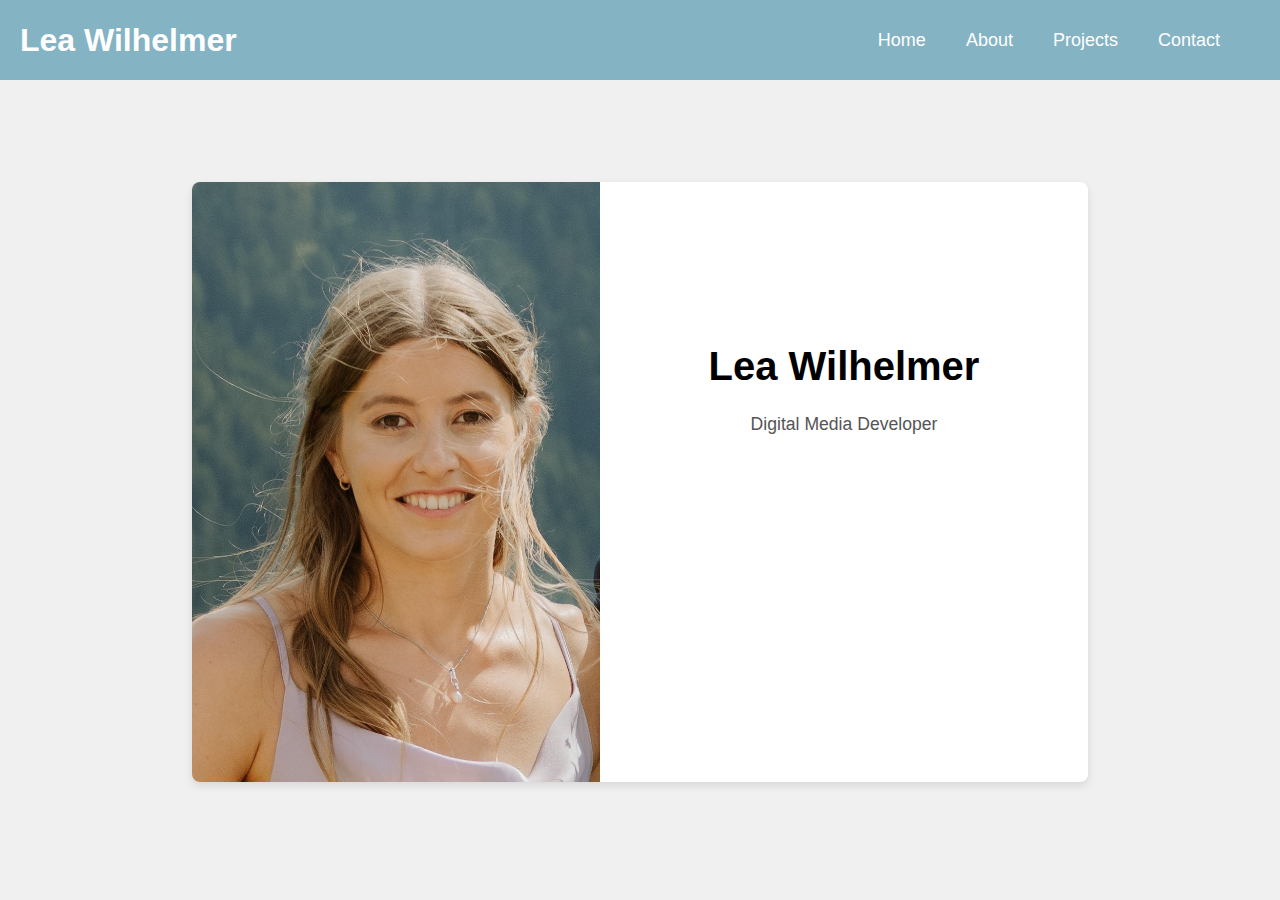
<file: index.html>
<!DOCTYPE html>
<html lang="en">
<head>
    <meta charset="UTF-8">
    <meta name="viewport" content="width=device-width, initial-scale=1.0">
    <title>Portfolio</title>
    <link rel="stylesheet" href="mystyle.css">
</head>
<body>
    <nav>
        <div class="logo">
            <h1>Lea Wilhelmer</h1>
        </div>
        <input type="checkbox" id="menu-toggle">
        <label for="menu-toggle" class="burger">
            <div class="line1"></div>
            <div class="line2"></div>
            <div class="line3"></div>
        </label>
        <ul class="nav-links">
            <li><a href="index.html">Home</a></li>
            <li><a href="about.html">About</a></li>
            <li><a href="projects.html">Projects</a></li>
            <li><a href="contact.html">Contact</a></li>
        </ul>
    </nav>

    <div class="container">
        <div class="photo-section">
            <img src="portrait.JPG" alt="Profile Photo">
        </div>
        <div class="text-section">
            <h2>Lea Wilhelmer</h2>
            <p>
                Digital Media Developer
            </p>
        </div>
    </div>

</body>
</html>
</file>
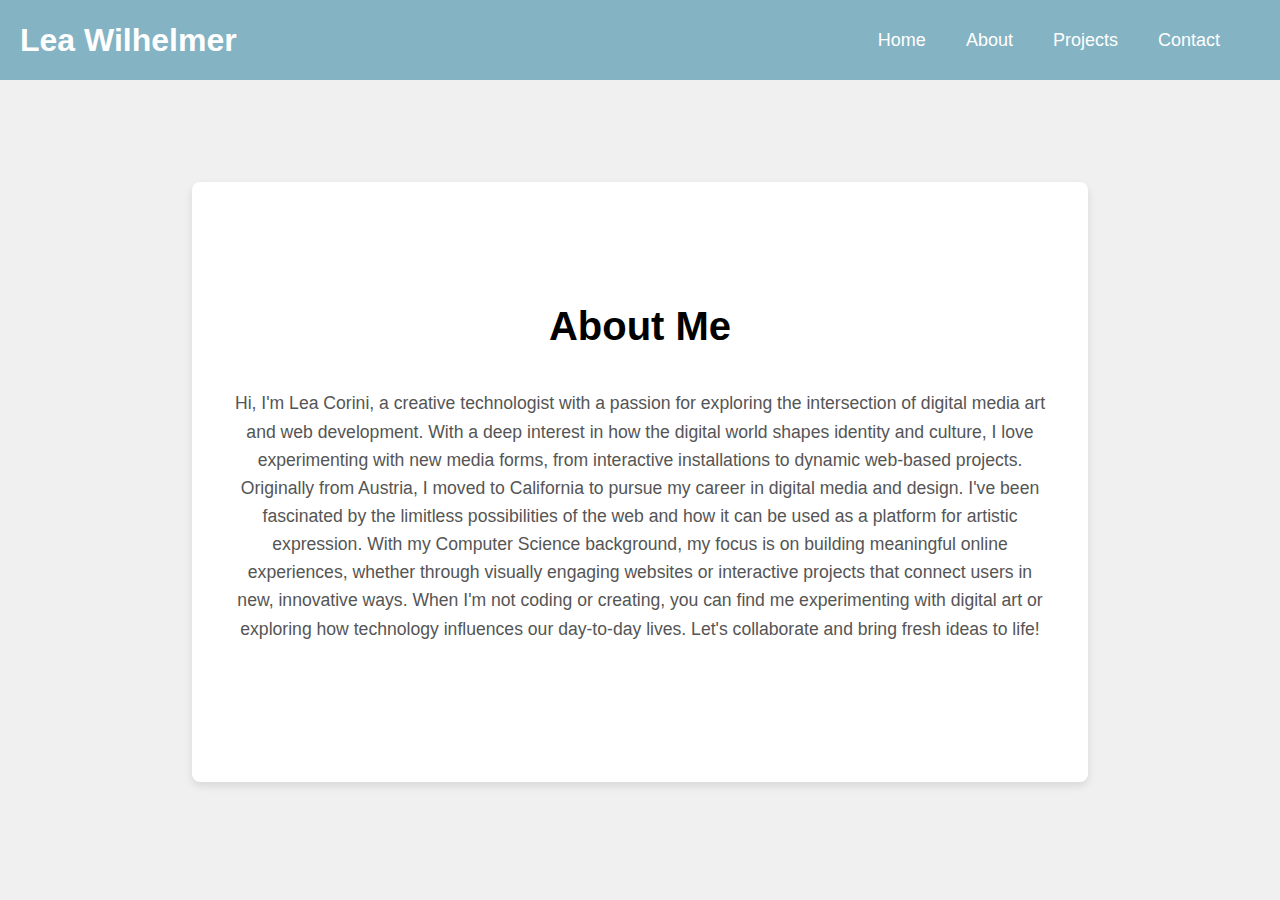
<file: about.html>
<!DOCTYPE html>
<html lang="en">
<head>
    <meta charset="UTF-8">
    <meta name="viewport" content="width=device-width, initial-scale=1.0">
    <title>Portfolio</title>
    <link rel="stylesheet" href="mystyle.css">
</head>
<body>
    <nav>
        <div class="logo">
            <h1>Lea Wilhelmer</h1>
        </div>
        <input type="checkbox" id="menu-toggle">
        <label for="menu-toggle" class="burger">
            <div class="line1"></div>
            <div class="line2"></div>
            <div class="line3"></div>
        </label>
        <ul class="nav-links">
            <li><a href="index.html">Home</a></li>
            <li><a href="about.html">About</a></li>
            <li><a href="projects.html">Projects</a></li>
            <li><a href="contact.html">Contact</a></li>
        </ul>
    </nav>

    <div class="container">
        <div class="text-section">
            <h3>About Me</h3>
            <p>
                Hi, I'm Lea Corini, a creative technologist with a passion for exploring the intersection of digital media art and web development. With a deep interest in how the digital world shapes identity and culture, I love experimenting with new media forms, from interactive installations to dynamic web-based projects.

Originally from Austria, I moved to California to pursue my career in digital media and design. I've been fascinated by the limitless possibilities of the web and how it can be used as a platform for artistic expression. With my Computer Science background, my focus is on building meaningful online experiences, whether through visually engaging websites or interactive projects that connect users in new, innovative ways.

When I'm not coding or creating, you can find me experimenting with digital art or exploring how technology influences our day-to-day lives. Let's collaborate and bring fresh ideas to life!
            </p>
        </div>
    </div>

</body>
</html>
</file>
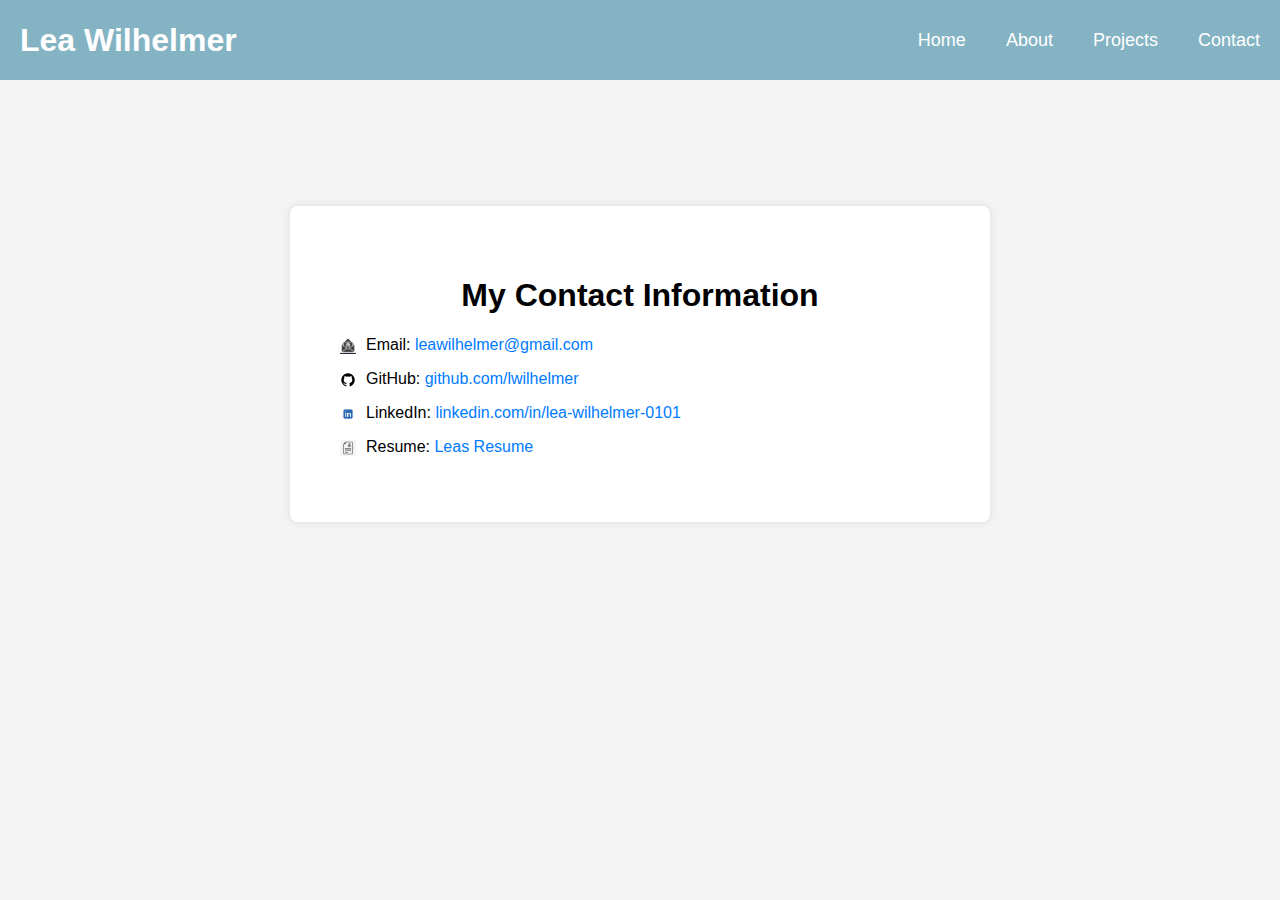
<file: contact.html>
<!DOCTYPE html>
<html lang="en">
<head>
    <meta charset="UTF-8">
    <meta name="viewport" content="width=device-width, initial-scale=1.0">
    <title>Portfolio</title>
    <link rel="stylesheet" href="contact.css">
</head>
<body>

    <nav>
        <div class="logo">
            <h1>Lea Wilhelmer</h1>
        </div>
        <input type="checkbox" id="menu-toggle">
        <label for="menu-toggle" class="burger">
            <div class="line1"></div>
            <div class="line2"></div>
            <div class="line3"></div>
        </label>
        <ul class="nav-links">
            <li><a href="index.html">Home</a></li>
            <li><a href="about.html">About</a></li>
            <li><a href="projects.html">Projects</a></li>
            <li><a href="contact.html">Contact</a></li>
        </ul>
    </nav>

    <!DOCTYPE html>
<html lang="en">
<body>
    <div class="container">
        <h1>My Contact Information</h1>
        <div class="contact-info">
            <p><img src="Email.jpg" alt="Email Icon" class="icon">Email: <a href="mailto:leawilhelmer@gmail.com"> leawilhelmer@gmail.com</a></p>
            <p><img src="github.jpeg" alt="github Icon" class="icon">GitHub: <a href="https://github.com/lwilhelmer" target="_blank">github.com/lwilhelmer</a></p>
            <p><img src="linkedin.jpg" alt="LinkedIn Icon" class="icon">LinkedIn: <a href="https://www.linkedin.com/in/lea-wilhelmer-0101" target="_blank">linkedin.com/in/lea-wilhelmer-0101</a></p>
            <p><img src="ResumeImage.jpg" alt="Resume Icon" class="icon">Resume: <a href="ResumeLea.pdf" target="_blank">Leas Resume</a></p>
        </div>
    </div>
</body>
</html>

</div>
</head>
</body>
</html>
</file>
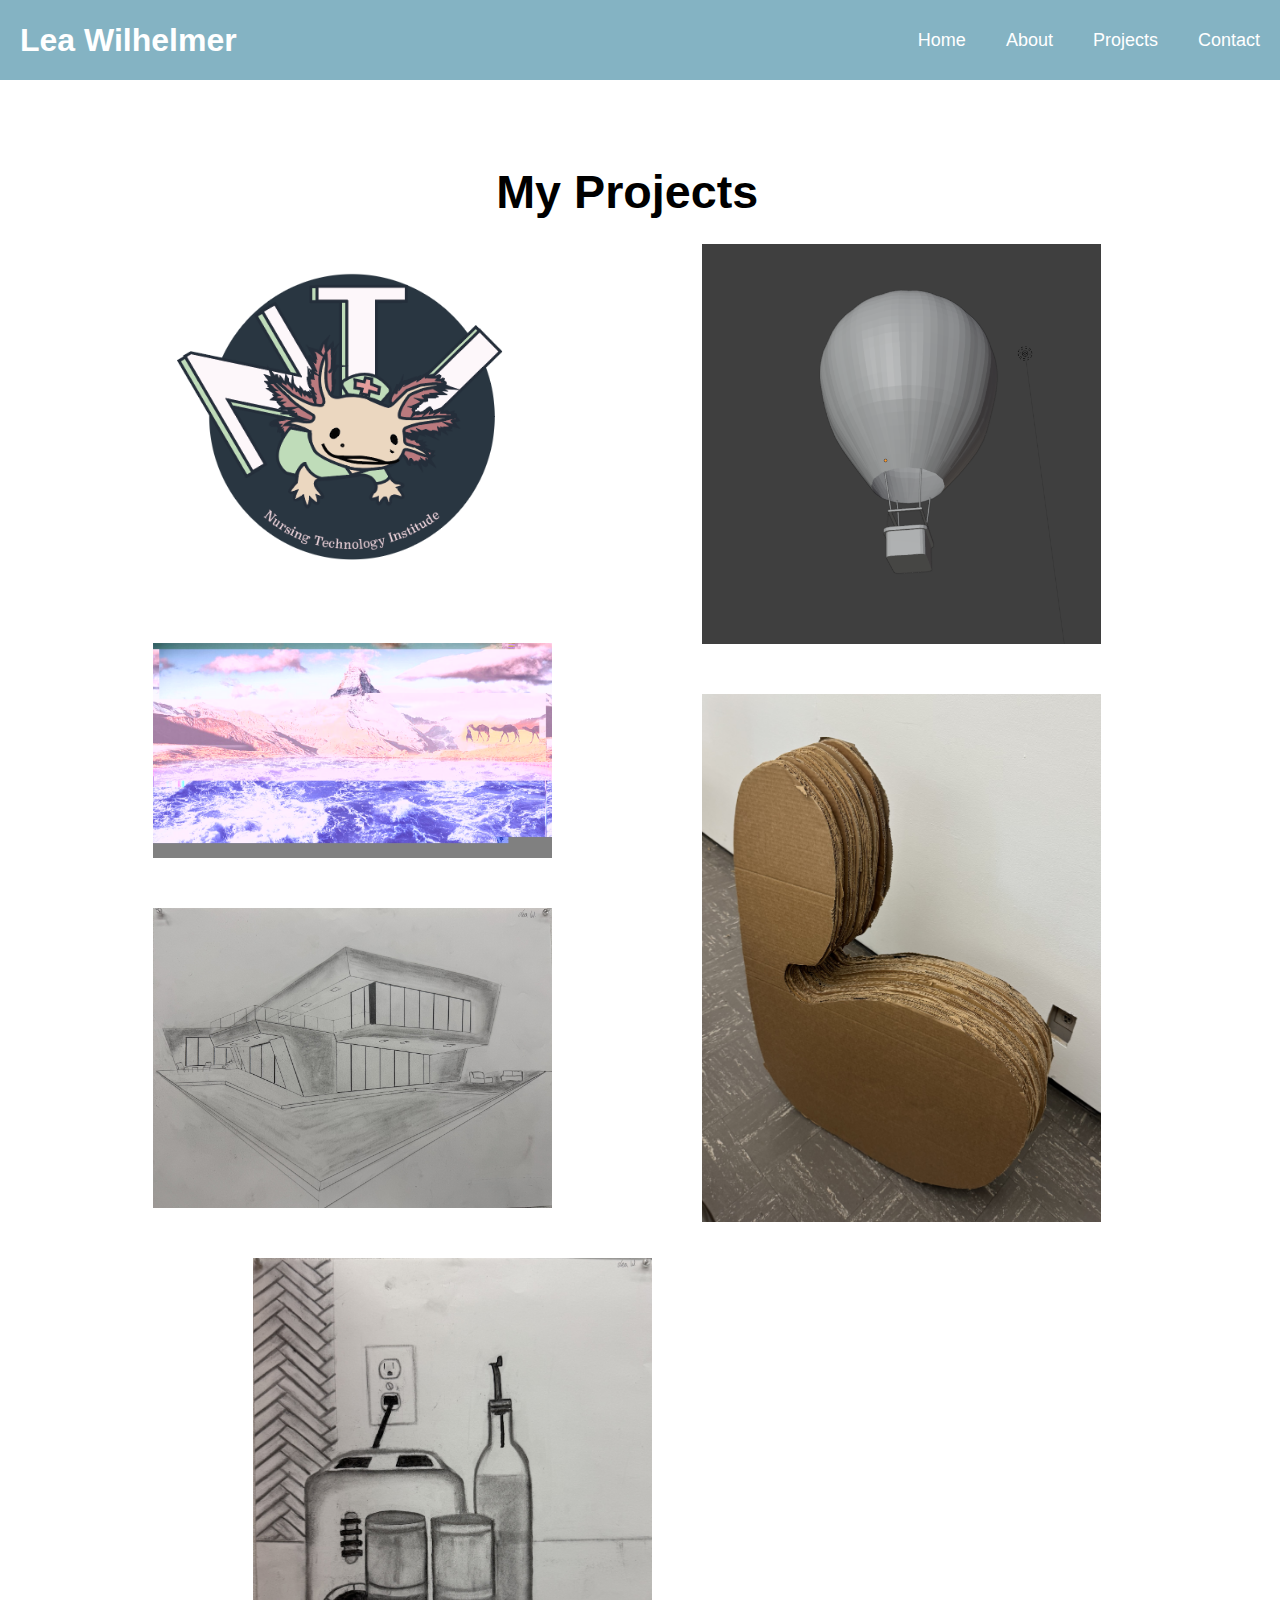
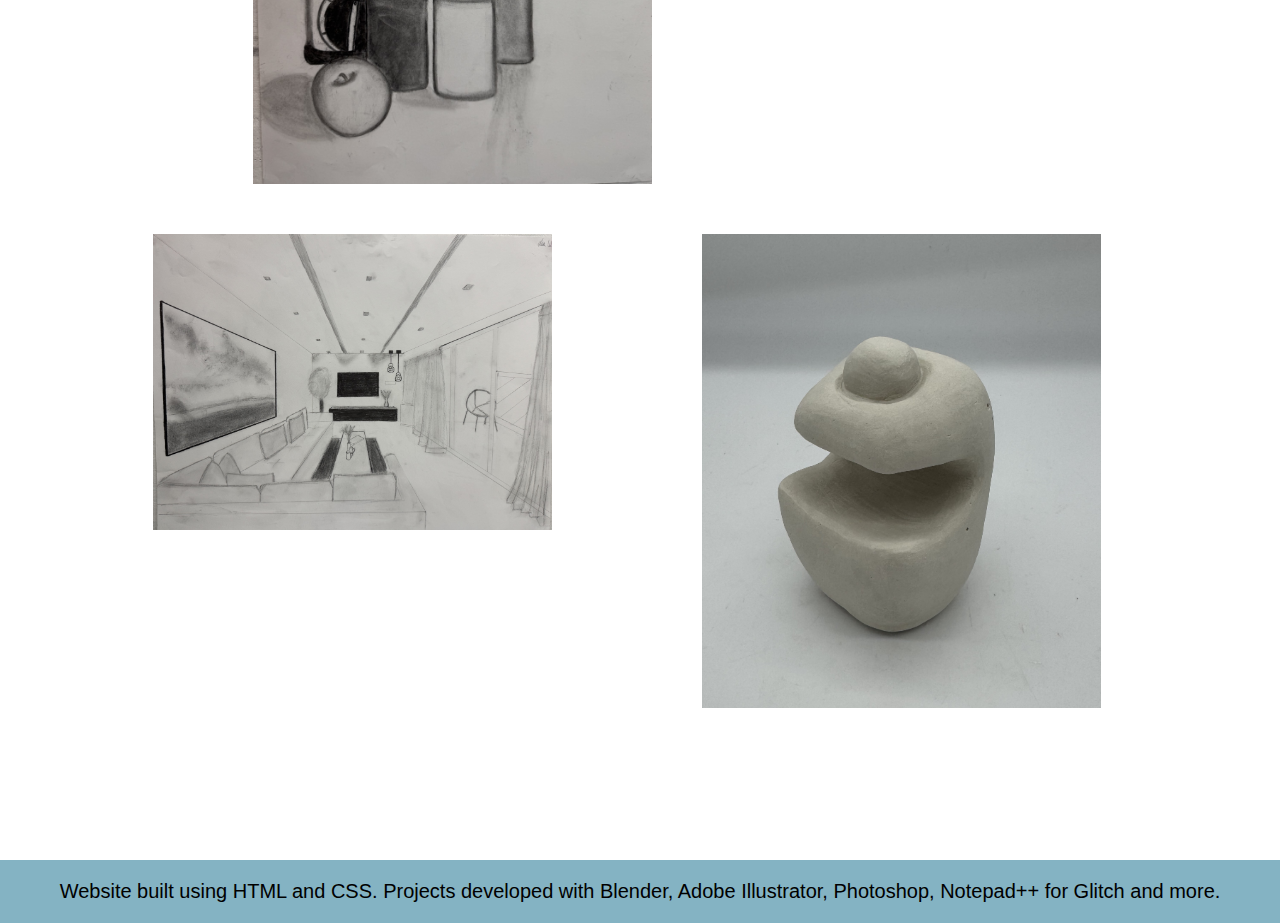
<file: projects.html>
<!DOCTYPE html>
<html lang="en">
<head>
    <meta charset="UTF-8">
    <meta name="viewport" content="width=device-width, initial-scale=1.0">
    <title>Portfolio</title>
    <link rel="stylesheet" href="project.css">
</head>
<body>
    <nav>
        <div class="logo">
            <h1>Lea Wilhelmer</h1>
        </div>
        <input type="checkbox" id="menu-toggle">
        <label for="menu-toggle" class="burger">
            <div class="line1"></div>
            <div class="line2"></div>
            <div class="line3"></div>
        </label>
        <ul class="nav-links">
            <li><a href="index.html">Home</a></li>
            <li><a href="about.html">About</a></li>
            <li><a href="projects.html">Projects</a></li>
            <li><a href="contact.html">Contact</a></li>
        </ul>
    </nav>
   
<h1>My Projects</h1> 
<div class="grid-container">
    <section class="projects-section">
        <h2 class="section-title">My Projects</h2>

        <div class="container">
            <img src="Logo.PNG" alt="Logo" class="image">
            <div class="overlay">
              <div class="text">Group Logo</div>
              <p> For this Group Project we used Illustrator and decided to do a Nursing Technology Institue. Axolotls are often linked to medical research because of their unique ability to regenerate body parts, including limbs and tissues. This regenerative power is of interest in nursing and medicine, as studying how axolotls heal can provide insights into wound recovery and tissue repair in humans. Understanding their biology could help advance treatments for injuries and improve patient care in the future.</p>
            </div>
          </div>

          <div class="container2">
            <img src="Blender.png" alt="HotAirBalloon" class="image">
            <div class="overlay">
              <div class="text">Blender Project Hot Air Balloon</div>
              <p>A hot air balloon ride brings pure joy and happiness as it gently lifts into the sky. The peaceful rise, with colorful balloons against the blue sky, creates a sense of freedom and wonder. Floating above the world, everything below seems far away, leaving you with a light, carefree feeling. It's a joyful escape, full of calm and adventure.</p>
            </div>
          </div>

          <div class="container">
            <img src="Glitch.jpg" alt="Glitch" class="image">
            <div class="overlay">
              <div class="text">Glitch</div>
              <p> I chose 3 different pictures, A mountain, an ocean and a desert picture, to create this Glitch image. I added all pictures together and used Notepad++ to do the glitch.</p>
            </div>
          </div>

        <div class="container2">
            <img src="Chair.jpg" alt="Chair" class="image">
            <div class="overlay">
              <div class="text">Cardboard Chair</div>
              <p>For this Project I used the Bandsaw to cut each individual piece of Cardboard and used the stacking method for a cardboard chair, layers of cardboard are cut and stacked to build a strong, stable structure. I aligned the pieces and compressed them with wood glue to evenly distribute weight, creating a durable chair. This technique highlights both functionality and sustainable design.</p>
            </div>
          </div>

          <div class="container">
            <img src="2PointPerspective.jpg" alt="2Point" class="image">
            <div class="overlay">
              <div class="text">2 Point Perspective Drawing</div>
              <p> This two-point perspective drawing of a house involves using two vanishing points on the horizon line to create a realistic 3D effect. The house's edges recede toward these points, making the structure appear more dimensional. Vertical lines remain parallel, while horizontal lines converge at the vanishing points. This method allows for accurate depiction of depth and proportion, giving the house a lifelike appearance from a corner view.</p>
            </div>
          </div>

          <div class="container2">
            <img src="StillLife.jpg" alt="StillLife" class="image">
            <div class="overlay">
              <div class="text">Still Life Drawing</div>
              <p>A still life drawing involves depicting inanimate objects, often arranged artistically. Common subjects include fruits, flowers, vases, and everyday items, allowing artists to explore form, texture, and light. I used common things that are in everyone's kitchen for my drawing. The focus is on composition and the play of light and shadow, enhancing the visual appeal. This type of drawing helps develop skills in observation, proportion, and shading, enabling artists to capture the beauty of ordinary objects in a unique way.</p>
            </div>
          </div>

          <div class="container">
            <img src="1PointPerspective.jpg" alt="1PointPerspective" class="image">
            <div class="overlay">
              <div class="text">1 Point Perspective</div>
              <p>A one-point perspective drawing of a living room involves a single vanishing point located on the horizon line. All parallel lines, such as the edges of walls, furniture, and windows, converge at this point, creating a sense of depth. The front of the furniture, like a sofa or coffee table, is drawn facing the viewer, while the sides recede toward the vanishing point. This technique helps illustrate the spatial relationships within the room, making it appear three-dimensional and inviting.</p>
            </div>
          </div>

          <div class="container2">
            <img src="Plaster.jpg" alt="Plaster" class="image">
            <div class="overlay">
              <div class="text">Plaster Project</div>
              <p>In my plaster project, I created a human figure without a face, crossing its arms. To me it looks like a human trying to protect something important and it could be a keyholder or jewlery. The lack of facial features emphasizes anonymity and emotional depth, inviting viewers to interpret the figure's feelings and thoughts. Overall, the piece explores themes of self-protection and the complexities of human expression.</p>
            </div>
          </div>

    </section>
</div>

</body>

</html>


</body>
<footer>
    <div>Website built using HTML and CSS. Projects developed with Blender, Adobe Illustrator, Photoshop, Notepad++ for Glitch and more.</div>
</footer>
</html>
</file>
<file: mystyle.css>
body {
    font-family: 'Arial', sans-serif;
}

nav {
    display: flex;
    justify-content: space-between;
    align-items: center;
    height: 80px;
    background-color: #84b3c3;
    padding: 0 20px;
    width: 100%;
    top: 0;
    left: 0;
    position: fixed;
    z-index: 1000;
}


.logo h1 {
    color: white;
}

.nav-links {
    list-style: none;
    display: flex;
}

.nav-links li {
    margin-right: 40px;
}

.nav-links a {
    color: white;
    text-decoration: none;
    font-size: 18px;
    transition: color 0.3s ease;
}

.nav-links a:hover {
    color: #f1c40f;
}

.burger {
    display: none;
    cursor: pointer;
}

.burger div {
    width: 25px;
    height: 3px;
    background-color: white;
    margin: 5px;
    transition: all 0.3s ease;
}

@media screen and (max-width: 768px) {
    .nav-links {
        display: none;
        flex-direction: column;
        position: absolute;
        top: 80px;
        right: 0;
        background-color: #84b3c3;
        width: 100%;
        text-align: center;
    }

    .nav-links li {
        margin: 20px 0;
    }

    .burger {
        display: block;
        cursor: pointer;
    }

    .burger.active + .nav-links {
        display: flex;
    }
    
    .burger.active div {
        background-color: #f1c40f; 
    }
    
    .nav-active {
        display: flex;
    }
}

#menu-toggle {
    display: none;
}

/* Style the burger menu */
.burger {
    display: none;
    cursor: pointer;
}

.burger div {
    width: 25px;
    height: 3px;
    background-color: white;
    margin: 5px;
    transition: all 0.3s ease;
}

/* Media query for smaller screens */
@media screen and (max-width: 768px) {
    .burger {
        display: block;
    }

    .nav-links {
        display: none;
        flex-direction: column;
        position: absolute;
        top: 80px;
        right: 0;
        background-color: #84b3c3;
        width: 100%;
        text-align: center;
    }

    #menu-toggle:checked + .burger + .nav-links {
        display: flex;
    }

    .nav-links li {
        margin: 20px 0;
    }
}


* {
    margin: 0;
    padding: 0;
    box-sizing: border-box;
}

body {
    font-family: Arial, sans-serif;
    display: flex;
    justify-content: center;
    align-items: center;
    height: 100vh;
    background-color: #f0f0f0;
}

.container {
    display: flex;
    max-width: 70%;
    height: 600px;
    width: 100%;
    background-color: white;
    box-shadow: 0 4px 8px rgba(0, 0, 0, 0.1);
    border-radius: 8px;
    overflow: hidden;
    margin-top: 15%; 
    margin-bottom: 10%;
}

.photo-section {
    flex: 1;
    background-color: #ddd;
}

.photo-section img {
    width: 100%;
    height: 100%;
    object-fit: cover;
}

.text-section {
    flex: 1;
    padding: 40px;
}

.text-section h1 {
    font-size: 2.5rem;
    margin-bottom: 20px;
    color: #333;
}

.text-section p {
    font-size: 1.1rem;
    line-height: 1.6;
    color: #555;
}

h2 {
    text-align: center;
    font-size: 40px;
    margin-top: 30%;
}

h3 {
    text-align: center;
    font-size: 40px;
    margin-top: 10%;
}

p {
    text-align: center;
    margin-top: 5%;
}
</file>
<file: contact.css>
body {
    font-family: 'Arial', sans-serif;
}

nav {
    display: flex;
    justify-content: space-between;
    align-items: center;
    height: 80px;
    background-color: #84b3c3;
    padding: 0 20px;
    width: 100%;
    top: 0;
    left: 0;
    position: fixed;
    z-index: 1000;
}


.logo h1 {
    color: white;
}

.nav-links {
    list-style: none;
    display: flex;
}

.nav-links li {
    margin-right: 40px;
}

.nav-links a {
    color: white;
    text-decoration: none;
    font-size: 18px;
    transition: color 0.3s ease;
}

.nav-links a:hover {
    color: #f1c40f;
}

.burger {
    display: none;
    cursor: pointer;
}

.burger div {
    width: 25px;
    height: 3px;
    background-color: white;
    margin: 5px;
    transition: all 0.3s ease;
}

@media screen and (max-width: 768px) {
    .nav-links {
        display: none;
        flex-direction: column;
        position: absolute;
        top: 80px;
        right: 0;
        background-color: #84b3c3;
        width: 100%;
        text-align: center;
    }

    .nav-links li {
        margin: 20px 0;
    }

    .burger {
        display: block;
        cursor: pointer;
    }

    .burger.active + .nav-links {
        display: flex;
    }
    
    .burger.active div {
        background-color: #f1c40f; 
    }
    
    .nav-active {
        display: flex;
    }
}

#menu-toggle {
    display: none;
}

/* Style the burger menu */
.burger {
    display: none;
    cursor: pointer;
}

.burger div {
    width: 25px;
    height: 3px;
    background-color: white;
    margin: 5px;
    transition: all 0.3s ease;
}

/* Media query for smaller screens */
@media screen and (max-width: 768px) {
    .burger {
        display: block;
    }

    .nav-links {
        display: none;
        flex-direction: column;
        position: absolute;
        top: 80px;
        right: 0;
        background-color: #84b3c3;
        width: 100%;
        text-align: center;
    }

    #menu-toggle:checked + .burger + .nav-links {
        display: flex;
    }

    .nav-links li {
        margin: 20px 0;
    }
}


body {
    font-family: Arial, sans-serif;
    margin: 0;
    padding: 20px;
    background-color: #f4f4f4;
}
.container {
    max-width: 600px;
    margin-top: 15%;
    margin-left: auto;
    margin-right: auto;
    background: white;
    padding: 50px;
    border-radius: 8px;
    box-shadow: 0 0 10px rgba(0, 0, 0, 0.1);
}
h1 {
    text-align: center;
}
.contact-info {
    margin-top: 20px;
}
a {
    color: #007bff;
    text-decoration: none;
}
a:hover {
    text-decoration: underline;
}

.icon {
    width: 16px;
    height: 16px;
    margin-right: 10px;
    vertical-align: middle;
}
</file>
<file: project.css>
body {
    font-family: 'Arial', sans-serif;
}

nav {
    display: flex;
    justify-content: space-between;
    align-items: center;
    height: 80px;
    background-color: #84b3c3;
    padding: 0 20px;
    width: 100%;
    top: 0;
    left: 0;
    position: fixed;
    z-index: 1000;
}


.logo h1 {
    color: white;
}

.nav-links {
    list-style: none;
    display: flex;
}

.nav-links li {
    margin-right: 40px;
}

.nav-links a {
    color: white;
    text-decoration: none;
    font-size: 18px;
    transition: color 0.3s ease;
}

.nav-links a:hover {
    color: #f1c40f;
}

.burger {
    display: none;
    cursor: pointer;
}

.burger div {
    width: 25px;
    height: 3px;
    background-color: white;
    margin: 5px;
    transition: all 0.3s ease;
}

@media screen and (max-width: 768px) {
    .nav-links {
        display: none;
        flex-direction: column;
        position: absolute;
        top: 80px;
        right: 0;
        background-color: #84b3c3;
        width: 100%;
        text-align: center;
    }

    .nav-links li {
        margin: 20px 0;
    }

    .burger {
        display: block;
        cursor: pointer;
    }

    .burger.active + .nav-links {
        display: flex;
    }
    
    .burger.active div {
        background-color: #f1c40f; 
    }
    
    .nav-active {
        display: flex;
    }
}

#menu-toggle {
    display: none;
}

/* Style the burger menu */
.burger {
    display: none;
    cursor: pointer;
}

.burger div {
    width: 25px;
    height: 3px;
    background-color: white;
    margin: 5px;
    transition: all 0.3s ease;
}

/* Media query for smaller screens */
@media screen and (max-width: 768px) {
    .burger {
        display: block;
    }

    .nav-links {
        display: none;
        flex-direction: column;
        position: absolute;
        top: 80px;
        right: 0;
        background-color: #84b3c3;
        width: 100%;
        text-align: center;
    }

    #menu-toggle:checked + .burger + .nav-links {
        display: flex;
    }

    .nav-links li {
        margin: 20px 0;
    }
}

* {
    margin: 0;
    padding: 0;
    border: 0;
  }
  
  .img__wrap {
    position: relative;
    height: 150px;
    width: 100px;
  }
  
  .img__description {
    position: absolute;
    top: 0;
    bottom: 0;
    left: 0;
    right: 0;
    background: rgba(29, 106, 154, 0.72);
    color: #fff;
    visibility: hidden;
    opacity: 0;
  
    transition: opacity .2s, visibility .2s;
  }
  
  .img__wrap:hover .img__description {
    visibility: visible;
    opacity: 1;
  }


.container {
    display: flex;
    position: relative;
    width: 40%;
    float: left;
    margin: 2.5%;
}

.container2 {
    display: flex;
    position: relative;
    width: 40%;
    float: right;
    margin: 2.5%;
}

.grid-container {
    display: grid;
    grid-template-columns: auto auto;
    gap: 2.5%;
    padding: 10%;
}
  
  .image {
    display: block;
    width: 100%;
    height: auto;
  }
  
  .overlay {
    position: absolute;
    top: 0;
    bottom: 0;
    left: 0;
    right: 0;
    height: 100%;
    width: 100%;
    opacity: 0;
    transition: .5s ease;
    background-color: #84b3c3;
  }
  
  .container:hover .overlay {
    opacity: 1;
  }

  .container2:hover .overlay {
    opacity: 1;
  }
  
  .text {
    color: white;
    font-size: 30px;
    position: absolute;
    top: 20%;
    left: 50%;
    text-align: center;
    transform: translate(-50%, -50%);
    -ms-transform: translate(-50%, -50%);
  }

  h2 {
    text-align: center;
    font-size: 35pt;
  }

p {
    text-align: center;
    margin-top: 30%;
    margin-left: 10%;
    margin-right: 10%;
}

body {
    display: flex;
    flex-direction: column;
    min-height: 100vh;
    margin: 0;
}

footer {
    margin-top: auto;
    text-align: center;
    background-color: #84b3c3;
    padding: 20px; 
    width: 100%;
    font-size: 20px; 
    height: auto; 
    box-sizing: border-box; 
}
</file>
